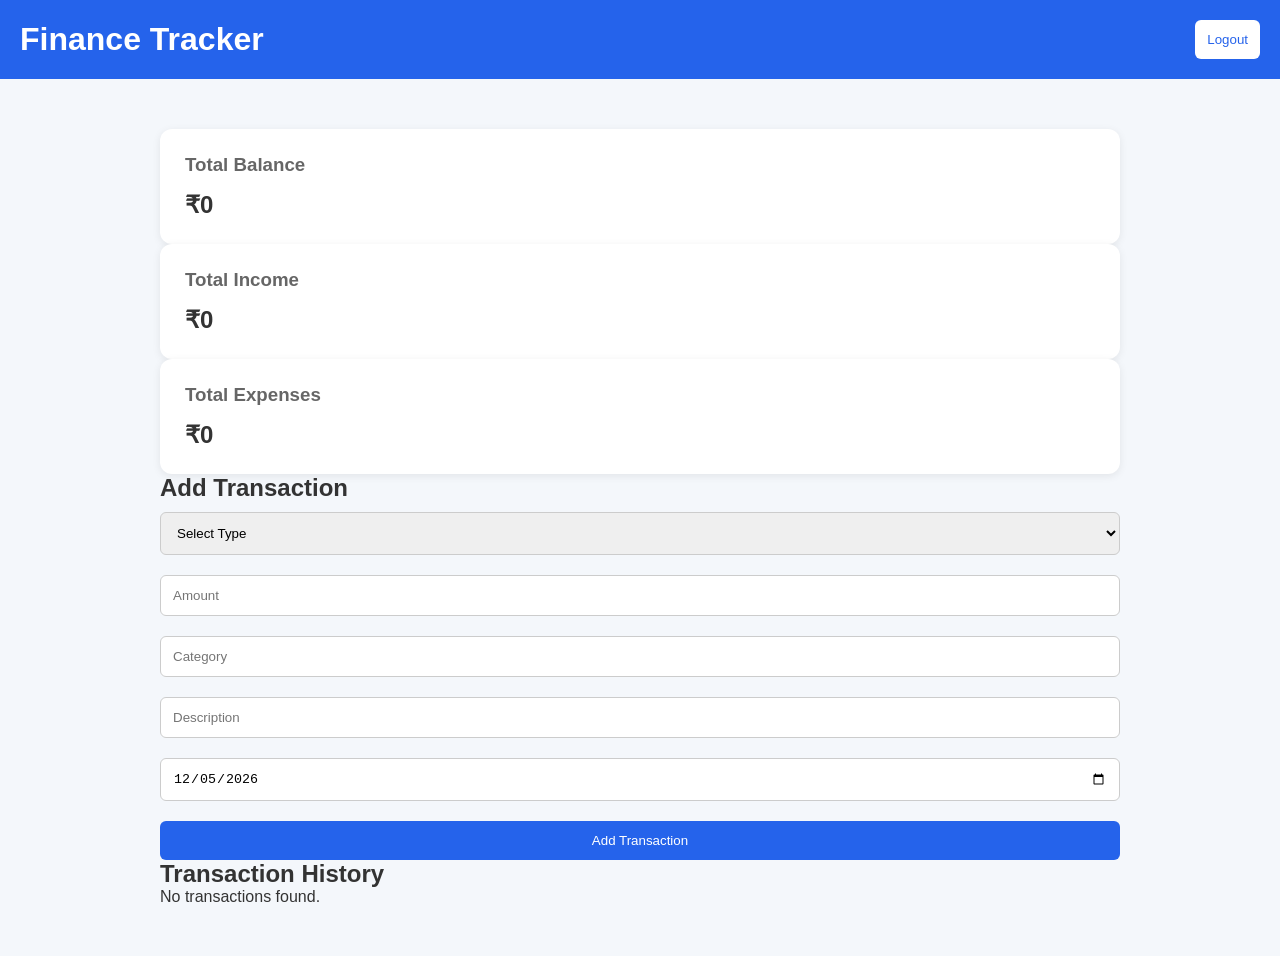
<file: Frontend/index.html>
<!DOCTYPE html>
<html lang="en">
<head>
    <meta charset="UTF-8">
    <meta name="viewport" content="width=device-width, initial-scale=1.0">
    <title>Finance Tracker Dashboard</title>
    <link rel="stylesheet" href="style.css">
</head>
<body>

    <!-- Dashboard Header -->
    <header class="dashboard-header">
        <h1>Finance Tracker</h1>
        <button onclick="logout()">Logout</button>
    </header>

    <main class="dashboard">

        <!-- Summary Cards -->
        <section class="summary-cards">

            <div class="card">
                <h3>Total Balance</h3>
                <p id="balance">₹0</p>
            </div>

            <div class="card">
                <h3>Total Income</h3>
                <p id="income">₹0</p>
            </div>

            <div class="card">
                <h3>Total Expenses</h3>
                <p id="expenses">₹0</p>
            </div>

        </section>

        <!-- Add Transaction -->
        <section class="transaction-form">

            <h2>Add Transaction</h2>

            <form id="transactionForm">

                <select id="type" required>
                    <option value="">Select Type</option>
                    <option value="income">Income</option>
                    <option value="expense">Expense</option>
                </select>

                <input
                    type="number"
                    id="amount"
                    placeholder="Amount"
                    min="1"
                    required
                >

                <input
                    type="text"
                    id="category"
                    placeholder="Category"
                    required
                >

                <input
                    type="text"
                    id="description"
                    placeholder="Description"
                >

                <input
                    type="date"
                    id="date"
                    required
                >

                <button type="submit">Add Transaction</button>

            </form>

        </section>

        <!-- Transaction History -->
        <section class="transaction-history">

            <h2>Transaction History</h2>

            <div id="transactionList">
                <p>No transactions found.</p>
            </div>

        </section>

    </main>

    <script src="app.js"></script>

</body>
</html>
</file>
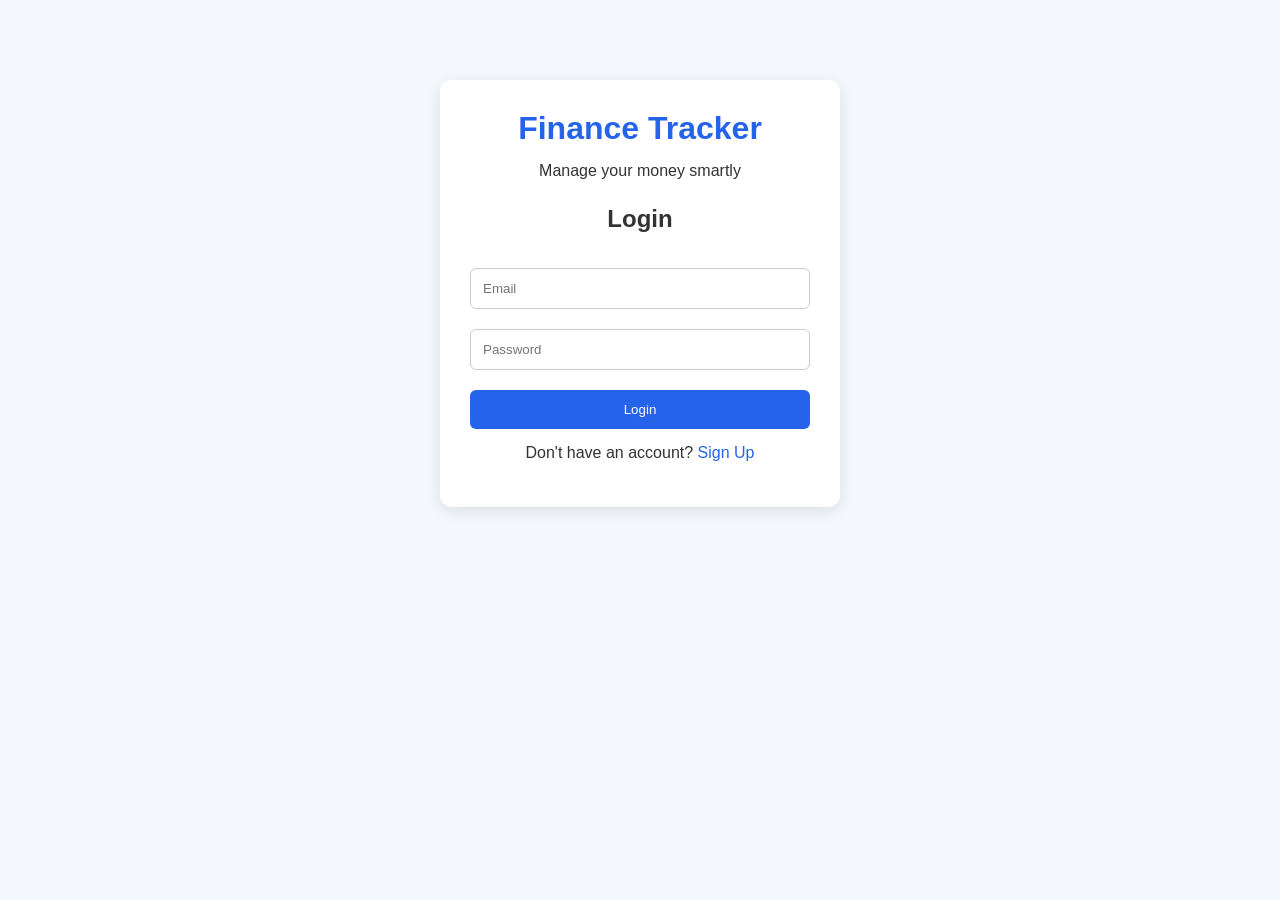
<file: Frontend/login.html>
<!DOCTYPE html>
<html lang="en">
<head>
    <meta charset="UTF-8">
    <meta name="viewport" content="width=device-width, initial-scale=1.0">
    <title>Finance Tracker - Login</title>
    <link rel="stylesheet" href="style.css">
</head>
<body>

    <div class="auth-container">
        <h1>Finance Tracker</h1>
        <p>Manage your money smartly</p>

        <div id="loginForm">
            <h2>Login</h2>

            <input type="email" id="loginEmail" placeholder="Email">
            <input type="password" id="loginPassword" placeholder="Password">

            <button onclick="login()">Login</button>

            <p>Don't have an account?
                <a href="#" onclick="showSignup()">Sign Up</a>
            </p>
        </div>

        <div id="signupForm" class="hidden">
            <h2>Create Account</h2>

            <input type="text" id="signupName" placeholder="Full Name">
            <input type="email" id="signupEmail" placeholder="Email">
            <input type="password" id="signupPassword" placeholder="Password">

            <button onclick="signup()">Sign Up</button>

            <p>Already have an account?
                <a href="#" onclick="showLogin()">Login</a>
            </p>
        </div>

        <p id="message"></p>
    </div>

    <script src="auth.js"></script>
</body>
</html>
</file>
<file: Frontend/style.css>
* {
    box-sizing: border-box;
    margin: 0;
    padding: 0;
}

body {
    font-family: Arial, sans-serif;
    background: #f4f7fb;
    color: #333;
}

/* Login Page */

.auth-container {
    max-width: 400px;
    margin: 80px auto;
    background: white;
    padding: 30px;
    border-radius: 12px;
    text-align: center;
    box-shadow: 0 4px 15px rgba(0, 0, 0, 0.1);
}

.auth-container h1 {
    color: #2563eb;
    margin-bottom: 10px;
}

.auth-container h2 {
    margin: 25px 0;
}

.auth-container p {
    margin: 15px 0;
}

input,
select {
    width: 100%;
    padding: 12px;
    margin: 10px 0;
    border: 1px solid #ccc;
    border-radius: 6px;
    outline: none;
}

input:focus,
select:focus {
    border-color: #2563eb;
}

/* Buttons */

button {
    width: 100%;
    padding: 12px;
    background: #2563eb;
    color: white;
    border: none;
    border-radius: 6px;
    cursor: pointer;
    margin-top: 10px;
}

button:hover {
    background: #1d4ed8;
}

a {
    color: #2563eb;
    text-decoration: none;
}

a:hover {
    text-decoration: underline;
}

/* Hide Elements */

.hidden {
    display: none;
}

/* Dashboard Header */

header {
    background: #2563eb;
    color: white;
    padding: 20px;
    display: flex;
    justify-content: space-between;
    align-items: center;
}

header button {
    width: auto;
    background: white;
    color: #2563eb;
    margin: 0;
}

/* Dashboard Layout */

main {
    max-width: 1000px;
    margin: 30px auto;
    padding: 20px;
}

/* Summary Cards */

.summary {
    display: grid;
    grid-template-columns: repeat(3, 1fr);
    gap: 20px;
}

.card {
    background: white;
    padding: 25px;
    border-radius: 12px;
    box-shadow: 0 2px 8px rgba(0, 0, 0, 0.08);
}

.card h3 {
    color: #666;
    margin-bottom: 15px;
}

.card p {
    font-size: 24px;
    font-weight: bold;
}

/* Forms */

.form-container,
.transactions {
    background: white;
    margin-top: 25px;
    padding: 25px;
    border-radius: 12px;
    box-shadow: 0 2px 8px rgba(0, 0, 0, 0.08);
}

.form-container h2,
.transactions h2 {
    margin-bottom: 20px;
}

/* Transaction List */

.transaction {
    display: flex;
    justify-content: space-between;
    align-items: center;
    padding: 15px;
    border-bottom: 1px solid #eee;
    gap: 15px;
}

.transaction p {
    margin: 8px 0;
    color: #666;
}

.income {
    color: #16a34a;
    font-weight: bold;
}

.expense {
    color: #dc2626;
    font-weight: bold;
}

/* Delete Button */

.delete-btn {
    width: auto;
    background: #dc2626;
    padding: 8px 12px;
}

.delete-btn:hover {
    background: #b91c1c;
}

/* Messages */

#message {
    color: #dc2626;
    margin-top: 15px;
}

/* Responsive Design */

@media (max-width: 600px) {

    .summary {
        grid-template-columns: 1fr;
    }

    main {
        padding: 10px;
    }

    .auth-container {
        margin: 30px 15px;
    }

    header {
        padding: 15px;
    }

    header h1 {
        font-size: 20px;
    }

    .transaction {
        flex-direction: column;
        align-items: flex-start;
    }

}
</file>
